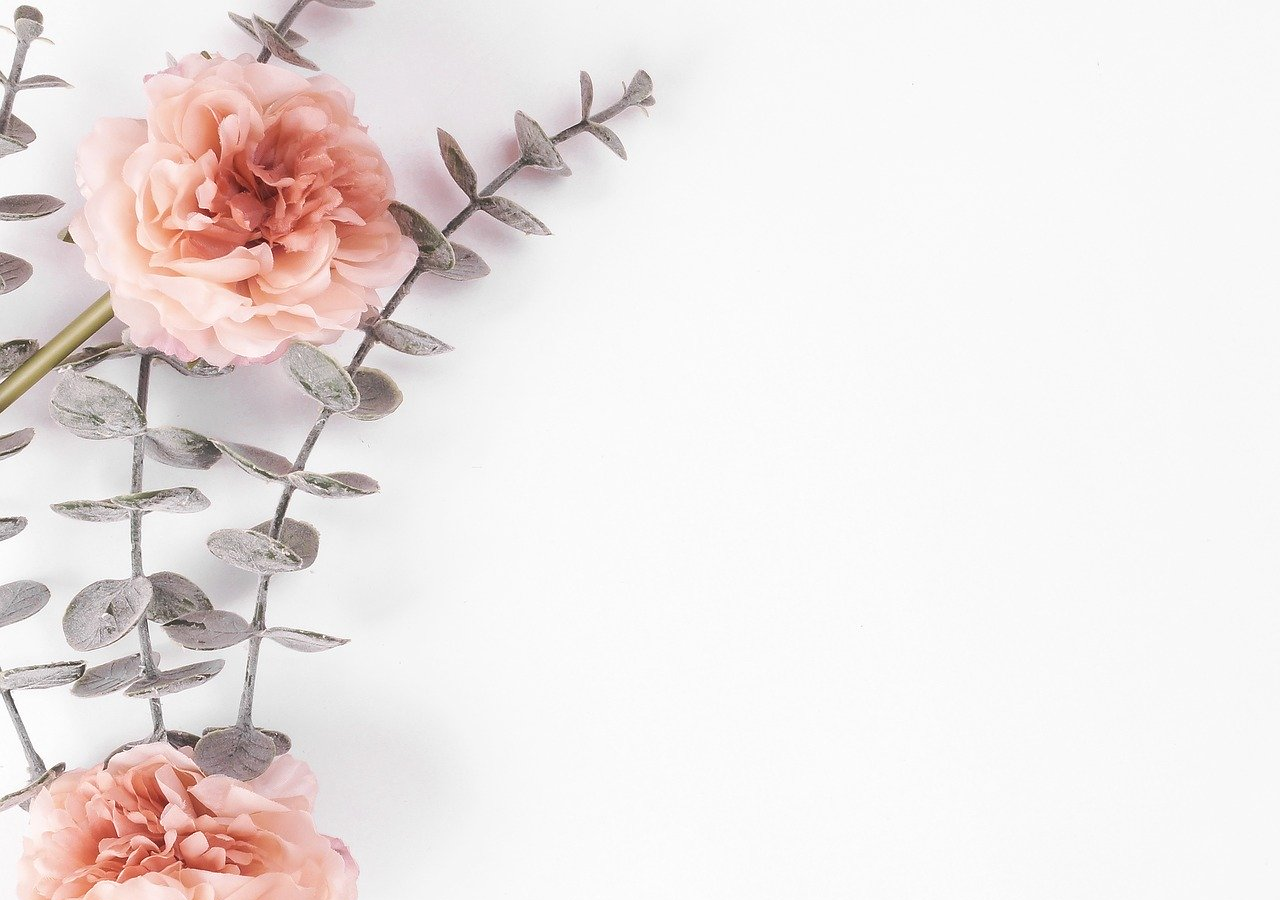
<file: index.html>
<!DOCTYPE html>
<html lang="en">
  <head>
    <meta charset="utf-8">
	<meta http-equiv="X-UA-Compatible" content="IE=edge">
	<meta name="viewport" content="width=device-width, initial-scale=1">
    <title>Untitled Document</title>
    <!-- Bootstrap -->
	<link href="css/bootstrap-4.3.1.css" rel="stylesheet">
	
  </head>
  <body>
  	<!-- body code goes here -->


	<!-- jQuery (necessary for Bootstrap's JavaScript plugins) --> 
	<script src="js/jquery-3.3.1.min.js"></script>

	<!-- Include all compiled plugins (below), or include individual files as needed -->
	<script src="js/popper.min.js"></script> 
	<script src="js/bootstrap-4.3.1.js"></script>
  </body>
</html>
</file>
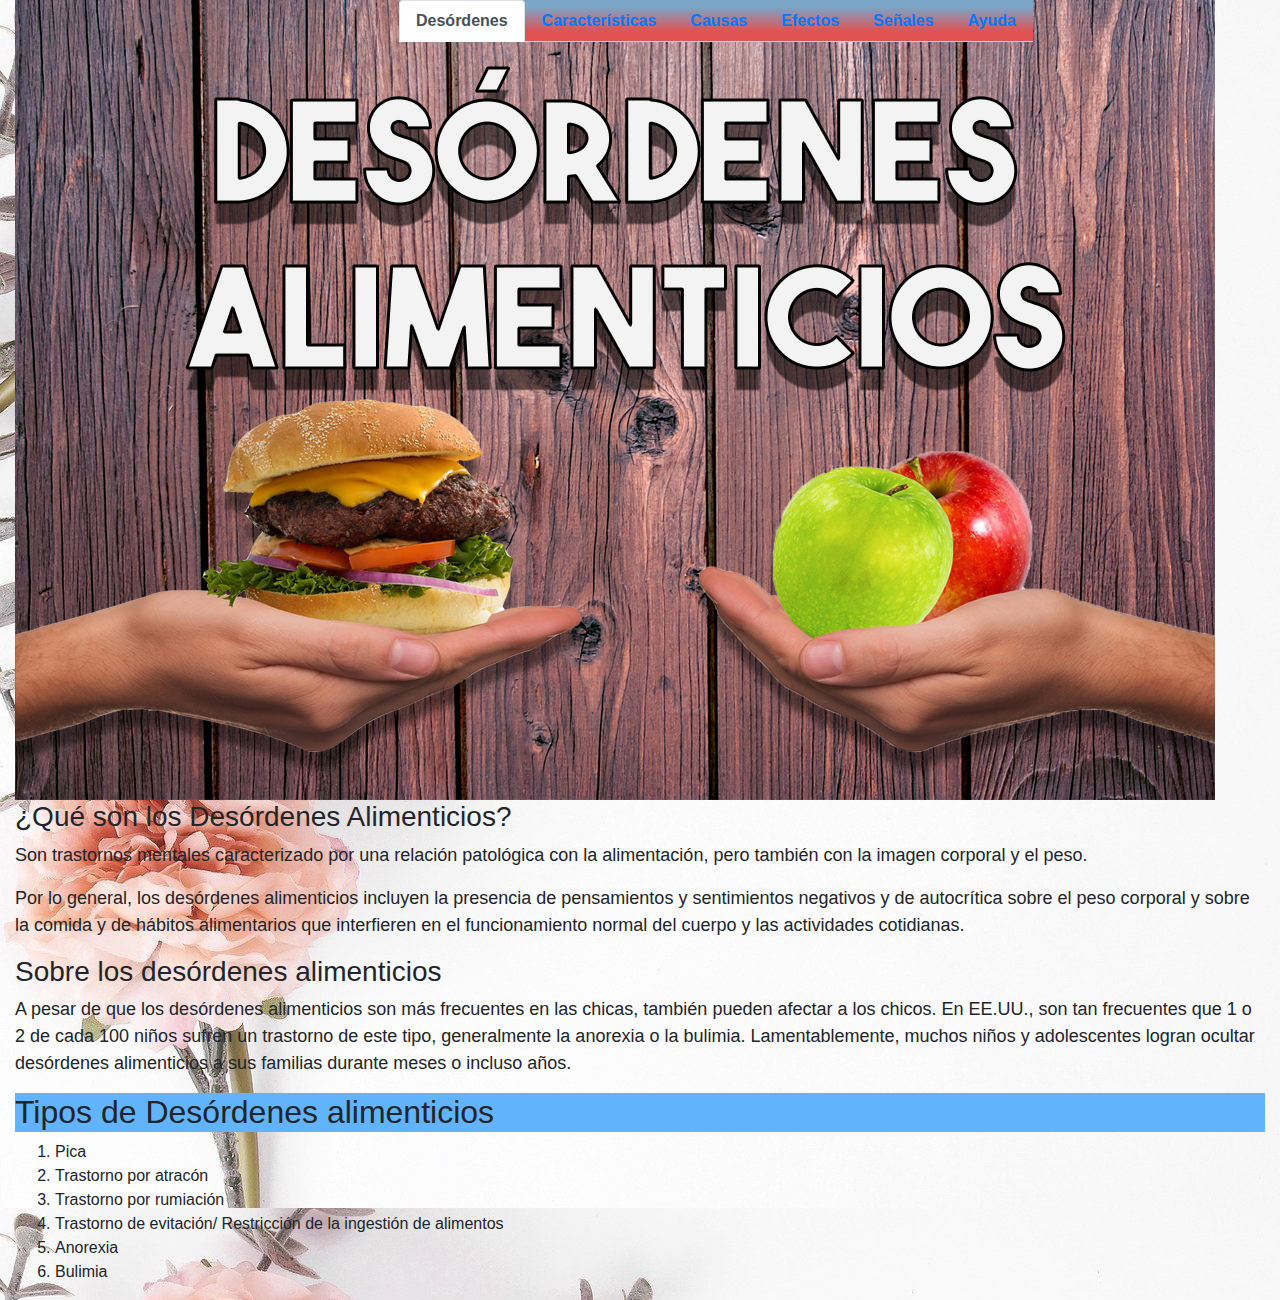
<file: Templates/TMPfsv1tk.htm>
<!DOCTYPE html>
<html lang="en">
  <head>
    <meta charset="utf-8">
	<meta http-equiv="X-UA-Compatible" content="IE=edge">
	<meta name="viewport" content="width=device-width, initial-scale=1">
	<!-- TemplateBeginEditable name="doctitle" -->
	<title>Untitled Document</title>
	<!-- TemplateEndEditable -->
	<!-- Bootstrap -->
	<link href="../css/bootstrap-4.3.1.css" rel="stylesheet">
	<!-- TemplateBeginEditable name="head" -->
	<!-- TemplateEndEditable -->
  </head>
  <body>
  <!-- TemplateBeginEditable name="EditRegion1" -->
  <div class="container-fluid">
     <ul class="nav nav-tabs">
      <li class="nav-item"> <a href="index.dwt" target="new" class="nav-link active">Desórdenes</a> </li>
      <li class="nav-item"> <a href="caracteristicas.dwt" target="new" class="nav-link">Características</a> </li>
      <li class="nav-item"> <a href="causas.dwt" target="new" class="nav-link">Causas</a> </li>
	  <li class="nav-item"> <a href="efectos.dwt" target="new" class="nav-link">Efectos</a> </li>
	  <li class="nav-item"> <a href="señales.dwt" target="new" class="nav-link">Señales</a> </li>
	  <li class="nav-item"> <a href="ayuda.dwt" target="new" class="nav-link">Ayuda</a> </li>
    </ul>
  </div>
  <!-- TemplateEndEditable -->
  <div class="container-fluid">
  <img src="../imagenes/fondo.jpg" width="1200" height="800" alt=""/>
  </div>
  <!-- TemplateBeginEditable name="EditRegion2" style="text-align: center" -->
  <div class="container-fluid">
  <h3>¿Qué son los Desórdenes Alimenticios?</h3>
  <p>Son trastornos mentales caracterizado por una relación patológica con la alimentación, pero también con la imagen corporal y el peso.</p>
  <p>Por lo general, los desórdenes alimenticios incluyen la presencia de pensamientos y sentimientos negativos y de autocrítica sobre el peso corporal y sobre la comida y de hábitos alimentarios que interfieren en el funcionamiento normal del cuerpo y las actividades cotidianas.</p>
  <h3>Sobre los desórdenes alimenticios</h3>
  <p>A pesar de que los desórdenes alimenticios son más frecuentes en las chicas, también pueden afectar a los chicos. En EE.UU., son tan frecuentes que 1 o 2 de cada 100 niños sufren un trastorno de este tipo, generalmente la anorexia o la bulimia. Lamentablemente, muchos niños y adolescentes logran ocultar desórdenes alimenticios a sus familias durante meses o incluso años.</p>
	  
  <h2>Tipos de Desórdenes alimenticios</h2>
  <ol style="font-size: 1rem">
  <li>Pica</li>
  <li>Trastorno por atracón</li>
  <li>Trastorno por rumiación</li>
  <li>Trastorno de evitación/ Restricción de la ingestión de alimentos</li>
  <li>Anorexia</li>
  <li>Bulimia</li>
  </ol>
  </div>
  <!-- TemplateEndEditable -->
  <!-- body code goes here -->


	<!-- jQuery (necessary for Bootstrap's JavaScript plugins) --> 
	<script src="../js/jquery-3.3.1.min.js"></script>

	<!-- Include all compiled plugins (below), or include individual files as needed -->
	<script src="../js/popper.min.js"></script> 
  <script src="../js/bootstrap-4.3.1.js"></script>
  </body>
</html>
</file>
